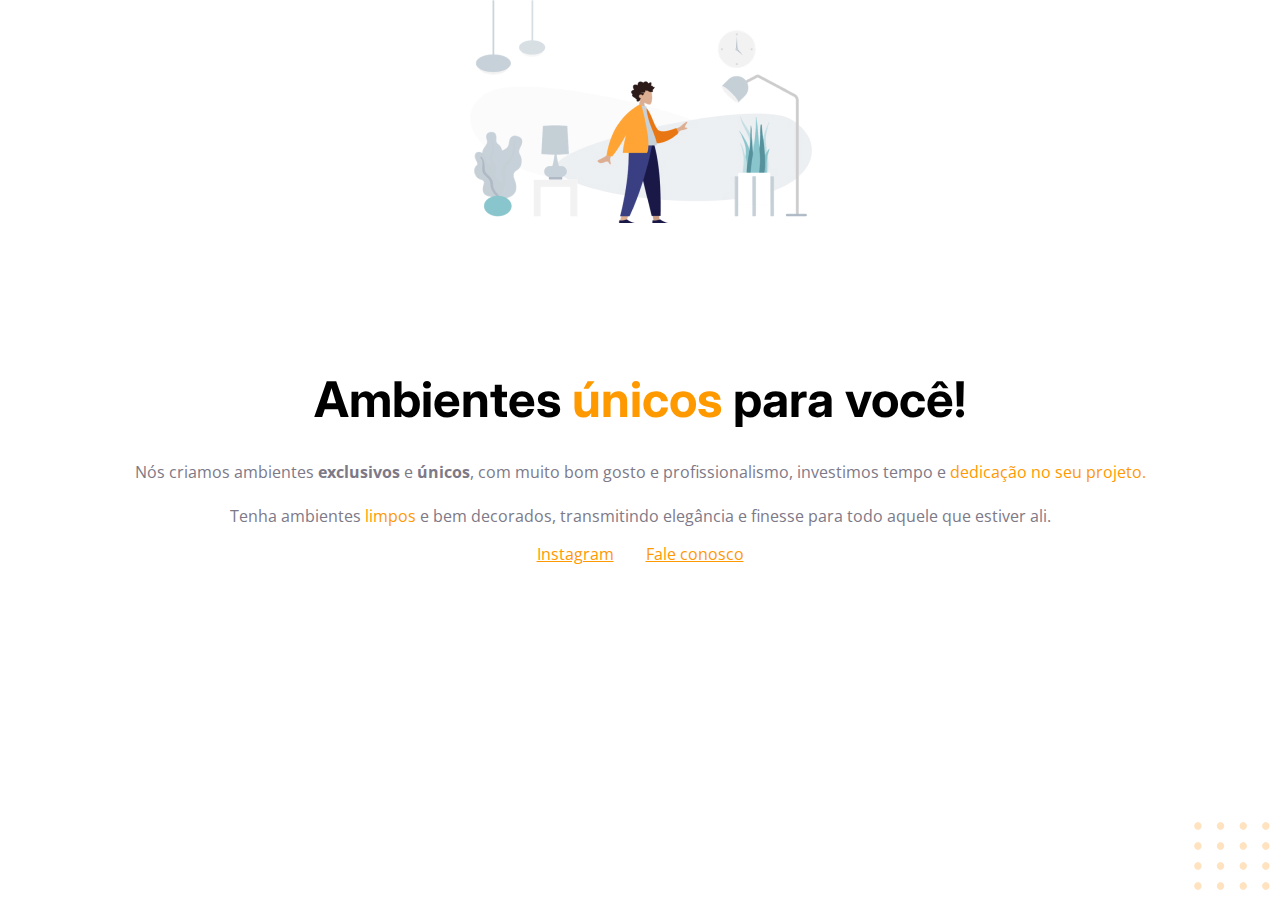
<file: index.html>
<!-- Instrução que define o tipo do documento. -->
<!DOCTYPE html>
<html lang="pt-br">
<!-- Tag <head> contém as instruções para a página -->

<head>
  <!--  NOTE: Parece que tem alguns links duplicados, é válido remover os que são duplicados ou que não utiliza  -->

  <link rel="preconnect" href="https://fonts.googleapis.com">
  <link rel="preconnect" href="https://fonts.gstatic.com" crossorigin>
  <link rel="preconnect" href="https://fonts.googleapis.com">
  <link rel="preconnect" href="https://fonts.gstatic.com" crossorigin>
  <link
    href="https://fonts.googleapis.com/css2?family=Inter:wght@100..900&family=Open+Sans:ital,wght@0,300..800;1,300..800&display=swap"
    rel="stylesheet">
  <meta charset="UTF-8" />
  <meta name="viewport" content="width=device-width, initial-scale=1.0" />
  <title>Móveis customizados</title>

  <link href="https://fonts.googleapis.com/css2?family=Inter:wght@400;700&family=Open+Sans:wght@400;700&display=swap"
    rel="stylesheet" />

  <link rel="stylesheet" href="style.css" />
</head>

<!-- Tag <body> é o corpo do documento, onde tem as informações que serão mostradas. -->

<body>
  <img id="balls" src="images/balls.svg" alt="Bolinhas alaranjadas no canto inferior direito da tela" />

  <div id="hero">
    <img src="images/img1.jpg" alt="Desenho de uma pessoa vestindo uma camisa amarela em uma sala com Móveis" />
  </div>
  <h1>Ambientes <span>únicos</span> para você!</h1>

  <!--  NOTE: Aqui seria bacana dividir os textos, ou seja, colocar em parágrafos separados e realizar a quebra de linha fora  -->
  
  <p>
    Nós criamos ambientes <strong>exclusivos</strong> e <strong>únicos</strong>, com muito
    bom gosto e profissionalismo, investimos tempo e
    <span>dedicação no seu projeto.</span>

    <br>
    <br>

    Tenha ambientes <span>limpos</span> e bem decorados, transmitindo
    elegância e finesse
    para todo aquele que estiver ali.
  </p>



  <div id="footer">
    <div class="line"></div>
    <a target="_blank" href="https://instagram.com/moveisparavoce">Instagram</a>

    <!--  NOTE: Bacana, esse tipo de implementação com mailto é bem usado em projetos  -->
    <a href="mailto:contato@moveisparavoce.com"><span>Fale conosco</span></a>
  </div>


</body>

</html>
</file>
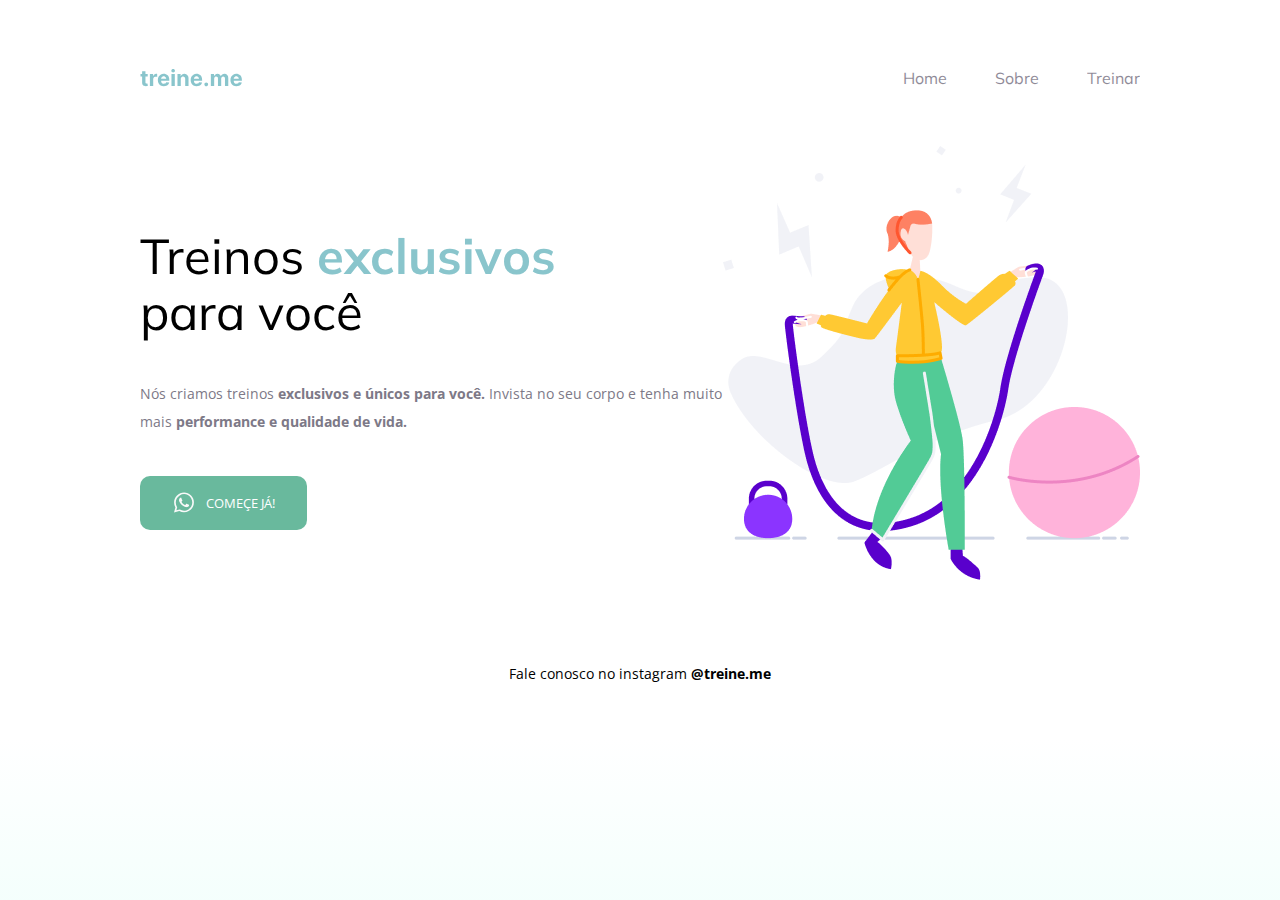
<file: corrigindo bugs 02/index.html>
<!DOCTYPE html>
<html lang="pt-br">

<head>
  <link rel="preconnect" href="https://fonts.googleapis.com">
  <link rel="preconnect" href="https://fonts.gstatic.com" crossorigin>
  <link rel="preconnect" href="https://fonts.googleapis.com">
  <link rel="preconnect" href="https://fonts.gstatic.com" crossorigin>
  <meta charset="UTF-8">
  <meta name="viewport" content="width=device-width, initial-scale=1.0">
  <link rel="stylesheet" href="style.css">
  <link
    href="https://fonts.googleapis.com/css2?family=Mulish:ital,wght@0,200..1000;1,200..1000&family=Open+Sans:ital,wght@0,300..800;1,300..800&display=swap"
    rel="stylesheet">
  <link href="https://fonts.googleapis.com/css2?family=Mulish:ital,wght@0,200..1000;1,200..1000&display=swap"
    rel="stylesheet">
  <title>Treine-me</title>
</head>

<body>
  <div class="page">
    <nav>
      <a id="logo" href="#">
        <img src="imagem/Logo.svg" alt="Treine.me">
      </a>
      <ul>
        <li><a href="#"> Home</a></li>
        <li><a href="#"> Sobre</a></li>
        <li><a href="#"> Treinar</a></li>
      </ul>
    </nav>

    <main>

      <!-- NOTE: Percebo aqui a necessidade de identar o código para melhor vialização, lembre-se que um código identado facilita a manutenção ou identificação de possíveis bugs -->

      <section class="text">
        <h1>Treinos <span>exclusivos </span>para você</h1>

        <p>Nós criamos treinos <strong> exclusivos e únicos para você.</strong>
            Invista no seu corpo e tenha muito mais <strong>performance e qualidade de vida.</strong></p>

        <button>
          <img src="imagem/whats.svg" alt="Icone do Whatsapp">
          Começe Já!
        </button>
      </section>

      <img src="imagem/img.png" alt="Imagem de uma mulher pulando corda">
    </main>
    <footer>
      Fale conosco no instagram
      <a href="https://instagram.com/treineme" target="_blank">@treine.me</a>
    </footer>
  </div>
</body>

</html>
</file>
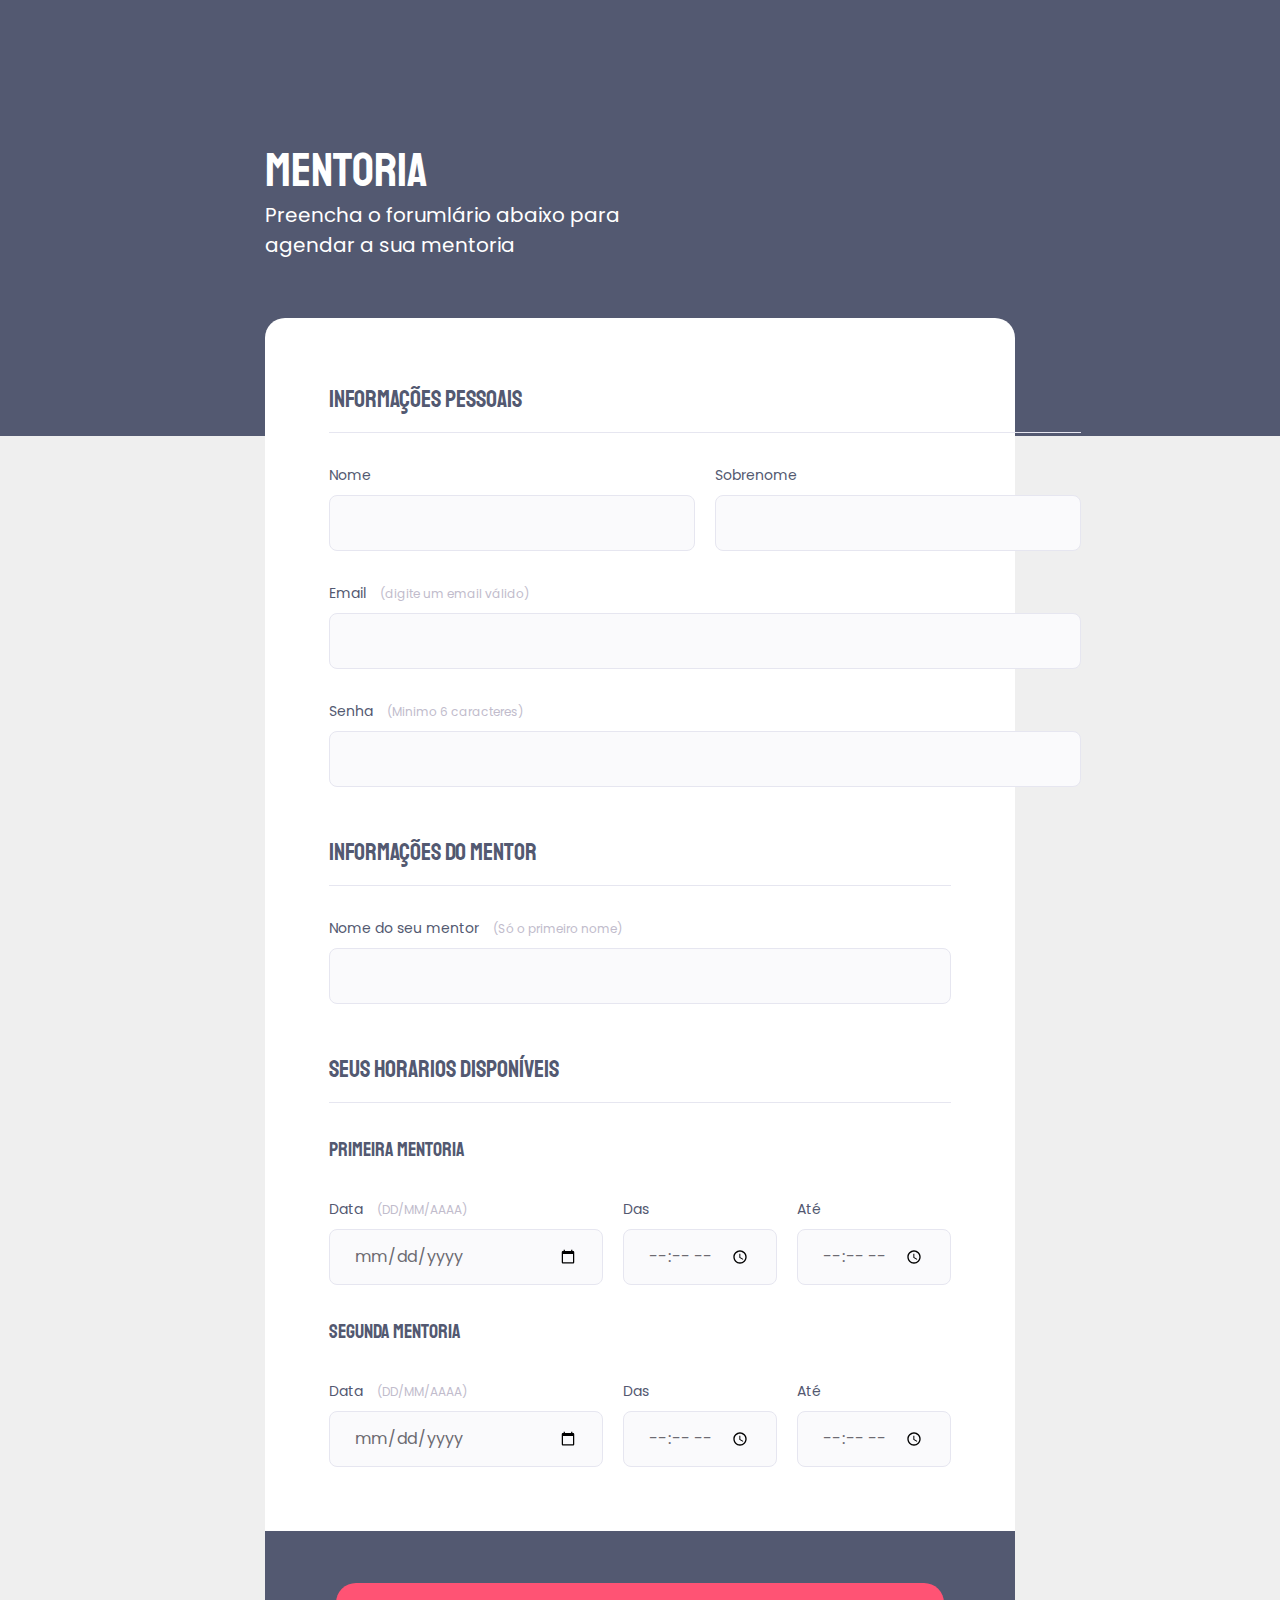
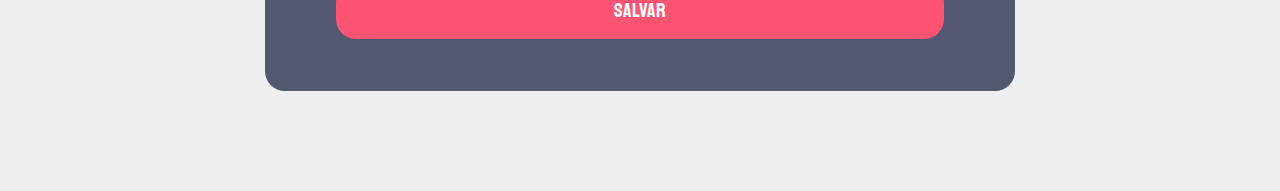
<file: Desafio Criando Formulários - Mentoria/index.html>
<!DOCTYPE html>
<html lang="pt-br">

<head>
  <link rel="preconnect" href="https://fonts.googleapis.com">
  <link rel="preconnect" href="https://fonts.gstatic.com" crossorigin>
  <meta charset="UTF-8">
  <meta name="viewport" content="width=device-width, initial-scale=1.0">
  <link href="https://fonts.googleapis.com/css2?family=Poppins:ital,wght@0,100;0,200;0,300;0,400;0,500;0,600;0,700;0,800;0,900;1,100;1,200;1,300;1,400;1,500;1,600;1,700;1,800;1,900&family=Staatliches&display=swap" rel="stylesheet">
  <link rel="stylesheet" href="style.css">
  <title>Desafio Mentoria - Formulário</title>
</head>

<body>
  <div class="page">
    
    <!--  NOTE: A tag header pode usar pra colocar cabeçalhos, mas que não necessariamente é o título da página, nesse caso o header pode ficar vazio e adicionar o título e subtítulo em uma div abaixo -->
    
    <header>
      <h1>Mentoria</h1>
      <p>Preencha o forumlário abaixo para agendar a sua mentoria</p>
    </header>

    <form id="my-form">
      <fieldset>
        <div class="fieldset-wrapper">
          <legend>Informações pessoais</legend>

          <div class="col-2">
            <div class="input-wrapper">
              <label for="name">Nome</label>
              <input type="text" id="name">
            </div>

            <div class="input-wrapper">
              <label for="lastname">Sobrenome</label>
              <input type="text" id="lastname">
            </div>
          </div>

          <div class="input-wrapper">
            <label for="event-email">Email <span>(digite um email válido)</span></label>
            <input type="email" id="event-email">
          </div>

          <div class="input-wrapper">
            <label for="event-password">Senha <span>(Minimo 6 caracteres)</span></label>
            <input type="password" id="event-password" minlength="6">
          </div>
        </div>
      </fieldset>

      <fieldset>
        <div class="fieldset-wrapper">
          <legend>Informações do mentor</legend>

          <div class="input-wrapper">
            <label for="mentor-name">Nome do seu mentor <span>(Só o primeiro nome)</span></label>
            <input type="text" id="mentor-name">
          </div>
        </div>
      </fieldset>

      <fieldset>
        <div class="fieldset-wrapper">
          <legend>Seus horarios disponíveis</legend>

          <p>Primeira Mentoria</p>
          <div class="input-wrapper">
            <div class="col-3">
              <div class="input-wrapper">
                <label for="first-date">Data <span>(DD/MM/AAAA)</span></label>
                <input type="date" id="first-date">
              </div>

              <div class="input-wrapper">
                <label for="first-date">Das </label>
                <input type="time" id="first-begin">
              </div>

              <div class="input-wrapper">
                <label for="first-date">Até </label>
                <input type="time" id="first-end">
              </div>
            </div>
          </div>

          <p>Segunda mentoria</p>
          <div class="input-wrapper">
            <div class="col-3">
              <div class="input-wrapper">
                <label for="second-date">Data <span>(DD/MM/AAAA)</span></label>
                <input type="date" id="second-date">
              </div>

              <div class="input-wrapper">
                <label for="second-begin">Das </label>
                <input type="time" id="second-begin">
              </div>

              <div class="input-wrapper">
                <label for="first-date">Até </label>
                <input type="time" id="second-end">
              </div>
            </div>
          </div>
        </div>
      </fieldset>
    </form>

    <!-- NOTE: Aqui se encaixa a mesa coisa do header, o footer você coloca o rodapé da aplicação, esse input seria bacana colocar dentro da tag form,
                dessa forma o type submit funcionará de maneira automática, assim você poderia até mesmo apssar um action dentro da tag form -->
    
    <footer>
      <input form="my-form" type="submit" class="button" value="Salvar">
    </footer>
  </div>

</body>
</html>
</file>
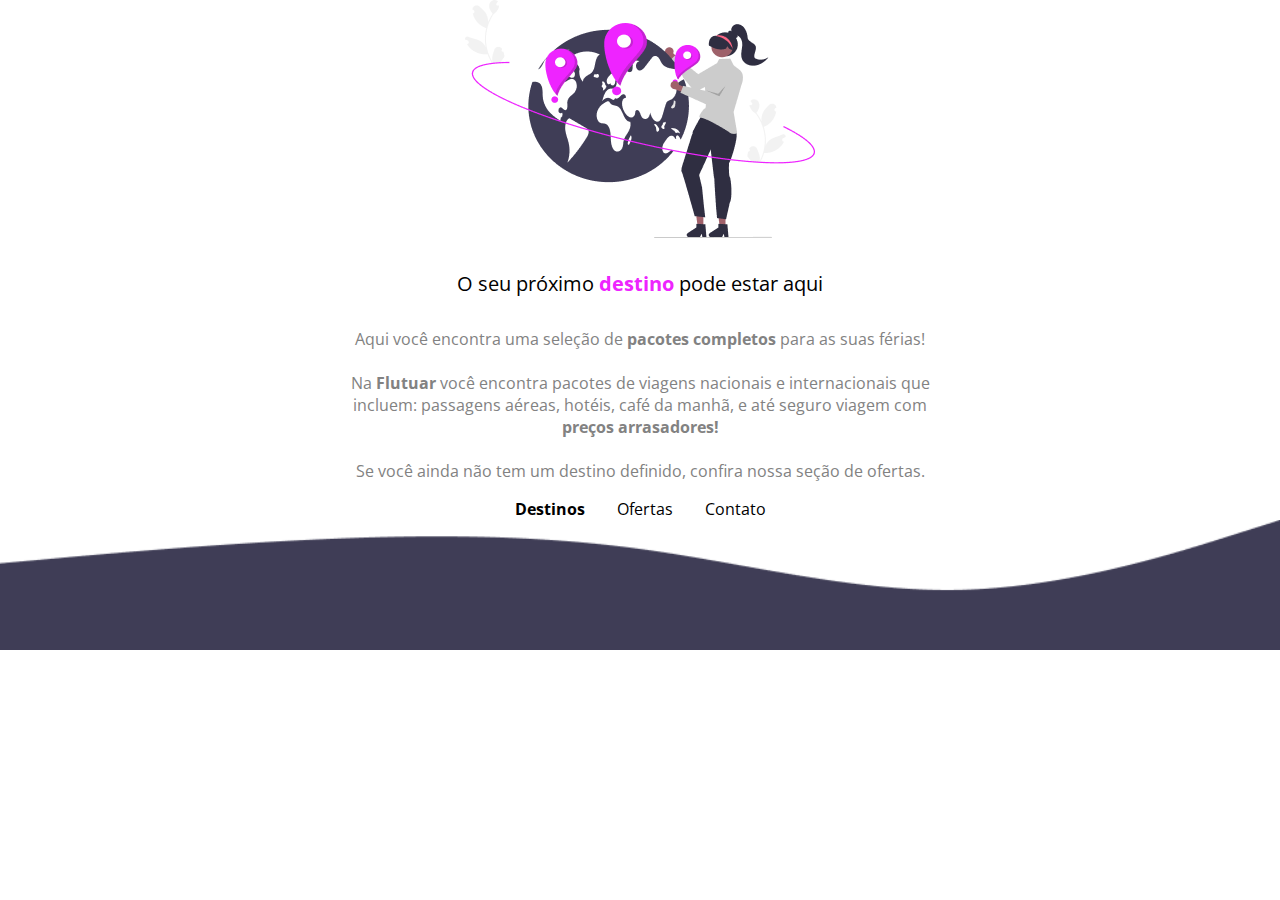
<file: Desafio Extra 1/index.html>
<!DOCTYPE html>
<html lang="pt-br">

<head>
  <link rel="preconnect" href="https://fonts.googleapis.com">
  <link rel="preconnect" href="https://fonts.gstatic.com" crossorigin>
  <link rel="preconnect" href="https://fonts.googleapis.com">
  <link rel="preconnect" href="https://fonts.gstatic.com" crossorigin>
  <link
    href="https://fonts.googleapis.com/css2?family=Inter:wght@100..900&family=Open+Sans:ital,wght@0,300..800;1,300..800&display=swap"
    rel="stylesheet">
  <meta charset="UTF-8">
  <meta name="viewport" content="width=device-width, initial-scale=1.0">
  <link rel="stylesheet" href="style.css">
  <title>Flutuar.com</title>
</head>

<body>
  <div id="flutuar">
    <img src="imagem/img1.png" alt="Imagem de um mulher da aultura de um globo pontuando diversas localizações">
  </div>

  <div id="all">
    <h1>O seu próximo <span>destino</span> pode estar aqui</h1>
    <p>Aqui você encontra uma seleção de <strong> pacotes completos</strong> para as suas férias!
      <br>
      <br>
      Na <strong> Flutuar </strong>você encontra pacotes de viagens nacionais e internacionais que incluem:
      passagens aéreas, hotéis, café da manhã, e até seguro viagem com <strong> preços arrasadores!</strong>

      <br>
      <br>

      Se você ainda não tem um destino definido, confira nossa seção de ofertas.
    </p>
  </div>

  <div id="footer">
    <div class="line"></div>

    <a href="_blank https://www.destinos.com"> <strong>Destinos</strong></a>
    <a href="_blank https://www.ofertas.com">Ofertas</a>
    <a href="https://www.destinos.com">Contato</a>

   

    <div id="wave">
      <img src="imagem/Wave.png" alt="Imagem que simula uma ondulação">
    </div>
  </div>
</body>

</html>
</file>
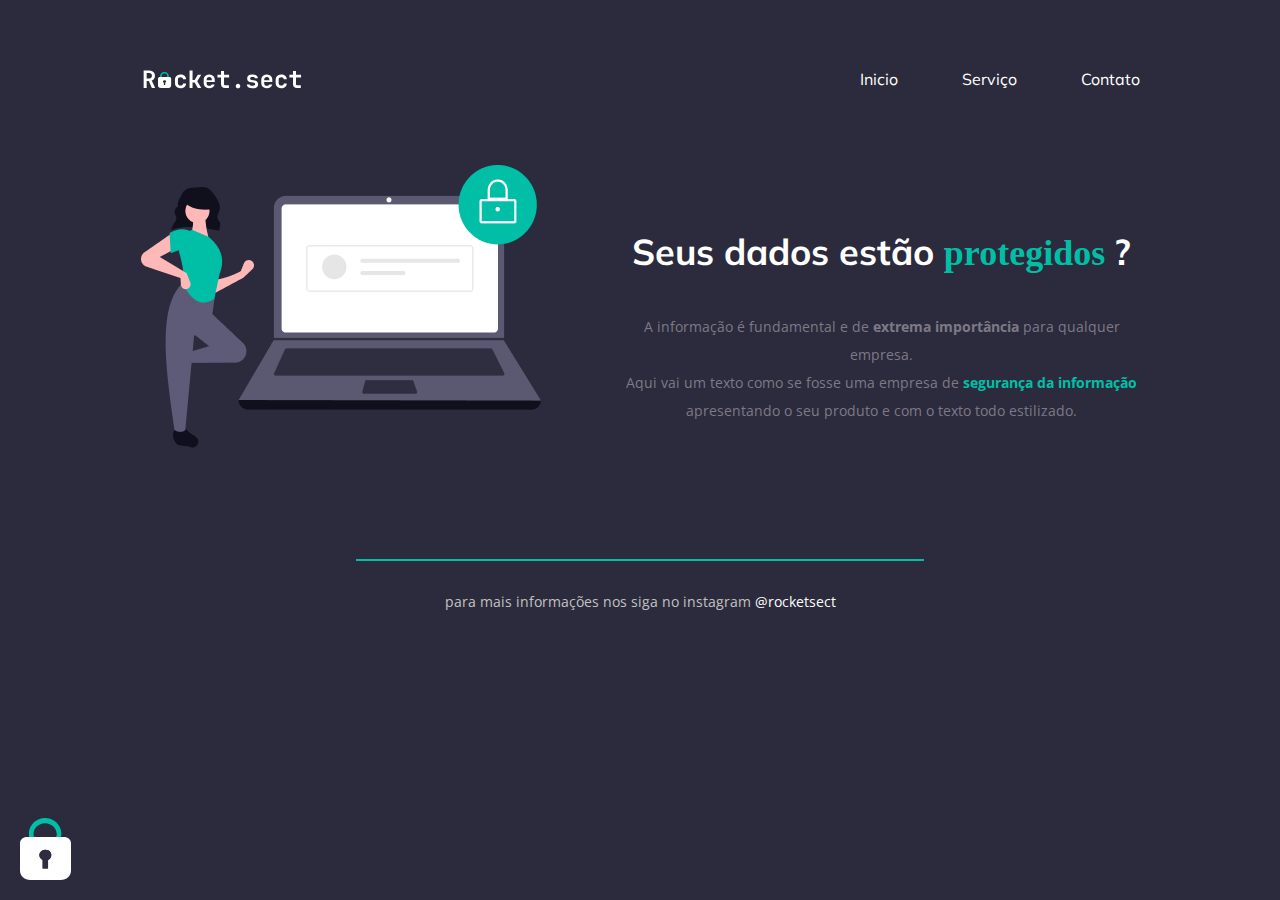
<file: Desafio Recriando Layout/index.html>
<!DOCTYPE html>
<html lang="pt-br">

<head>
  <link rel="preconnect" href="https://fonts.googleapis.com">
  <link rel="preconnect" href="https://fonts.gstatic.com" crossorigin>
  <link rel="preconnect" href="https://fonts.googleapis.com">
  <link rel="preconnect" href="https://fonts.gstatic.com" crossorigin>
  <link rel="preconnect" href="https://fonts.googleapis.com">
  <link rel="preconnect" href="https://fonts.gstatic.com" crossorigin>
  <link href="https://fonts.googleapis.com/css2?family=JetBrains+Mono:ital,wght@0,100..800;1,100..800&display=swap"
    rel="stylesheet">
  <meta charset="UTF-8">
  <meta name="viewport" content="width=device-width, initial-scale=1.0">
  <link rel="stylesheet" href="style.css">
  <link
    href="https://fonts.googleapis.com/css2?family=Mulish:ital,wght@0,200..1000;1,200..1000&family=Open+Sans:ital,wght@0,300..800;1,300..800&display=swap"
    rel="stylesheet">
  <link href="https://fonts.googleapis.com/css2?family=Mulish:ital,wght@0,200..1000;1,200..1000&display=swap"
    rel="stylesheet">
  <title>Dados seguros</title>
</head>

<body>
  <div class="page">
    <nav>
      <a id="logo" href="#">
        <img src="./assets/logo.svg" alt="Imagem de uma mulher ao lado de um grande computador">
      </a>
      <ul>
        <li><a href="#"> Inicio</a></li>
        <li><a href="#"> Serviço</a></li>
        <li><a href="#"> Contato</a></li>
      </ul>
    </nav>

    <main>
      <img src="assets/img.png" alt="Imagem de uma mulher pulando corda">
      <section class="text">
        <h1>Seus dados estão <span>protegidos </span>?</h1>

        <p>A informação é fundamental e de <strong>extrema importância</strong> para qualquer empresa. <br>

          Aqui vai um texto como se fosse uma empresa de <span>segurança da informação </span>apresentando o seu produto
          e com o texto todo estilizado. </p>
      </section>


    </main>


    <footer>
      <p>para mais informações nos siga no instagram
        <a href="https://instagram.com/rocketseat" target="_blank">@rocketsect</a>
      </p>
    </footer>
  </div>
  <img class="padlock" src="assets/padlock.svg" alt="" srcset="">
</body>

</html>
</file>
<file: style.css>
body {
  font-family: 'Open Sans', sans-serif;
  text-align: center;
  margin: 0;
}

#hero {
  width: 592px;
  margin: 0 auto 72px;
}

#hero img {
  margin-bottom: 72px;
}

h1 {
  font-family: 'Inter', sans-serif;
  font-size: 49px;
  line-height: 56px;
  ;
}

h1 span {
  font-weight: bold;
}


span,a {
  color: #FF9900;
}

p {
  color: #7D7987;
}

#footer a+ a{
  margin-left: 28px;
}

#footer #line{
  width: 568px;
  height: 0px;
  margin: 0 auto 8px;
  border: 1px solid #ECEFF2;
}

#balls{
  position: fixed;
  bottom: 0px;
  right: 0px;
}
</file>
<file: corrigindo bugs 02/style.css>
body {
  margin: 0;
  font-family: "Open Sans", sans-serif;
  background: linear-gradient(180deg, rgba(227, 255, 248, 0) 82.00%, rgba(227, 255, 248, 0.38) 100%);

  min-height: 100vh;
}


.page {
  width: 1000px;
  margin: 0 auto;
  padding-top: 65px;

}

nav {
  font-family: "Mulish", sans-serif;
  display: flex;
  justify-content: space-between;
  align-items: center;
  
  margin-bottom: 55px;

}

ul {
  display: flex;
  gap: 48px;
  list-style: none;
  margin: 0;
  padding: 0;
}

ul li a {
  color: #1F1534;
  text-decoration: none;
  opacity: 0.5;
}

ul li a:hover {
  font-weight: bold;
  opacity: 1;
}

h1,
ul {
  font-family: "Mulish", sans-serif;
}

main {
  display: flex;
  align-items: center;
  justify-content: space-between;
}




h1 {
  font-size: 49px;
  line-height: 56px;
  color: #000;
  font-weight: normal;
  width: 490px;

}

h1 span {
  color: #89C5CC;
  font-weight: bold;
}

section p {
  font-size: 14px;
  line-height: 28px;
  color: #7D7987;
  margin: 40px 0
}

footer {
  font-size: 14px;
  line-height: 28px;
  text-align: center;
  margin-top: 80px;
}

footer a {
  font-weight: bold;
  text-decoration: none;
  color: #000;
}

button {
  color: white;
  text-transform: uppercase;
  font-family: 'Open Sans', sans-serif;

  background: #69B99D;
  border: 0;
  padding: 14px 32px 15px;

  display: flex;
  align-items: center;
  justify-content: center;
  gap: 10px;

  border-radius: 10px;

  cursor: pointer;
}

button:hover {
  background: #4fa889;
}
</file>
<file: Desafio Criando Formulários - Mentoria/style.css>
* {
  margin: 0;
  padding: 0;
  box-sizing: border-box;
}

:root {
  font-size: 62.5%;
}

body,
input,
span {
  font-family: 'Poppins', sans-serif;
}

body {
  background: #EFEFEF;
}

body::before {
  content: "";
  width: 100%;
  height: 436px;

  position: absolute;
  top: 0;
  left: 0;
  z-index: -1;
  background: #535971;
}

.page {
  width: 75rem;
  margin: 0 auto;
}

header {
  width: 41.7rem;

  margin-top: 14rem;
}

header h1 {
  font-family: 'Staatliches';
  font-weight: 400;
  font-size: 4.8rem;
  line-height: 6rem;
  color: #ffffff;
}

header p {
  font-size: 2rem;
  line-height: 3rem;
  color: #ffffff;
}

form {
  margin-top: 5.8rem;
  background: #ffffff;
  border-radius: 20px 20px 0 0;
  min-height: 30rem;
  padding: 6.4rem;

  display: flex;
  flex-direction: column;
  gap: 48px;
}

fieldset {
  border: none;
}

.fieldset-wrapper {
  display: flex;
  flex-direction: column;
  gap: 3rem;
}

.fieldset-wrapper legend {
  font-family: 'Staatliches', sans-serif;
  font-weight: 400;
  font-size: 2.4rem;
  line-height: 3.4rem;

  color: #535971;

  width: 100%;
  border-bottom: 1px solid #e6e6f0;
  padding-bottom: 1.6rem;
}

.input-wrapper {
  display: flex;
  flex-direction: column;
}

.input-wrapper label {
  font-size: 1.4rem;
  line-height: 2.4rem;
  color: #535971;

  margin-bottom: .8rem;
}

.input-wrapper label span {
  font-size: 1.2rem;
  line-height: 2rem;
  color: #c1bccc;

  margin-left: 1rem;
}

.input-wrapper input,
.input-wrapper select {
  background: #FAFAFC;
  border: 1px solid #e6e6f0;
  border-radius: 8px;

  height: 5.6rem;
  padding: 0 2.4rem;

  font-size: 1.6rem;
  line-height: 2.6rem;
  color: #6c6a71;
}

.col-2 {
  display: flex;
  gap: 2rem;
}

.col-2 div {
  width: 100%;
  /*Os campos terão 100% dividios entre si*/
}

.col-3 {
  display: flex;
  gap: 2rem;
}

.col-3>div:nth-child(1) {
  /*Pega o primeiro filho da div e atribua o width*/
  width: 100%;
}

.fieldset-wrapper p {
  font-family: 'Staatliches';
  font-style: normal;
  font-weight: 400;
  font-size: 2rem;
  line-height: 3.4rem;
  color: #535971;
}

footer {
  background: #535971;
  border-radius: 0px 0px 20px 20px;

  height: 16rem;
  display: flex;
  flex-direction: column;
  padding: 5.2rem 7.1rem;
  margin-bottom: 10rem;
}

footer .button {
  background:#ff5374;
  border-radius: 20px;
  border: none;

  width: 60.8rem;
  height: 5.6rem;
  margin: auto;

  font-family: 'Staatliches';
  font-size: 2rem;
  line-height: 2.6rem;
  color: #ffffff;
}

footer .button:hover{
  background: #d83959;
}
</file>
<file: Desafio Extra 1/style.css>
body {
  font-family: 'Open Sans', sans-serif;
  text-align: center;
  margin: 0;
  padding: 0;

}

#all {
  width: 626px;
  height: 400p;
  margin: auto;
}

#all h1 {
  font-family: 'Open Sans';
  font-size: 20px;
  line-height: 56px;
  font-weight: normal;
}

#all h1 span {
  color: #EE24FF;
  font-weight: bold;
}

#all p {
  color: #828282;
}


#footer #line {
  width: 100vh;
  height: 100vh;
  margin: 0 auto 8px;
  border: 1px solid #ECEFF2;
}


#footer a+a {
  margin-left: 28px;
}

#footer a {
  text-decoration: none;
  color: black;
}



#footer #wave {
  height: 100;
  width: 100;

}

#footer #wave img {
  width: 100%;
}
</file>
<file: Desafio Recriando Layout/style.css>
/* NOTE: Aqui seria uma boa prática remover as linhas em branco entre as propriedades css e também remover os trechos comentados, a não ser que sejam necessários, 
          caso contrário, pode remover eles, isso diminui o código e facilita a visualização */

body {
  display: flex;
  margin: 0;
  padding: 0;
  box-sizing: border-box;
  font-family: "Open Sans", sans-serif;
  background: #2C2B3D;

  max-height: 720px;
  max-width: 1280px;
}


.page {
  width: 1000px;
  margin: 0 auto;
  padding-top: 65px;

}

nav {
  font-family: "Mulish", sans-serif;
  display: flex;
  justify-content: space-between;
  align-items: center;
  
  margin-bottom: 55px;

}

ul {
  display: flex;
  gap: 64px;
  list-style: none;
  margin: 0;
  padding: 0;
}

ul li a {
  color: #ffffff;
  text-decoration: none;
  /* opacity: 0.5; */
}

ul li a:hover {
  font-weight: bold;
  opacity: 1;
}

h1,
ul {
  font-family: "Mulish", sans-serif;
  
}

main {
  display: flex;
  align-items: center;
  justify-content: space-between;
  gap:82px;
  text-align: center;
  line-height: 40px;
}




h1 {
  /* font-size: 49px;
  line-height: 56px;
  color: #ffffff;
  font-weight: normal; */
  /* width: 490px; */

font-weight: 700;
font-size: 36px;
line-height: 40px;
text-align: center;

color: #FFFFFF;


}

h1 span {
  color: #00BFA6;
  font-weight: bold;
  font-family: JetbrainMono;
}

section{
  margin-top: 60px;
}

section p {
  font-size: 14px;
  line-height: 28px;
  color: #7D7987;
  margin: 40px 0
}



.text p span{
  color:#00BFA6;
  font-weight: bold;
}

footer {
  display: flex;
  justify-content: center;
  
  font-size: 14px;
  line-height: 28px;
  margin-top: 80px;
  color:#C2C2C2; 
  
}

footer a {
  font-weight: normal;
  text-decoration: none;
  color: #ffffff;
}

footer p {
  padding-top: 27px ;
  border-top:2px solid #00BFA6;
  width: 568px;
  text-align: center;
  
}

.padlock {
  position: absolute;
  
  left: 0;
  bottom: 0;
  
  padding-left: 20px;
  padding-bottom: 20px;
}
</file>
